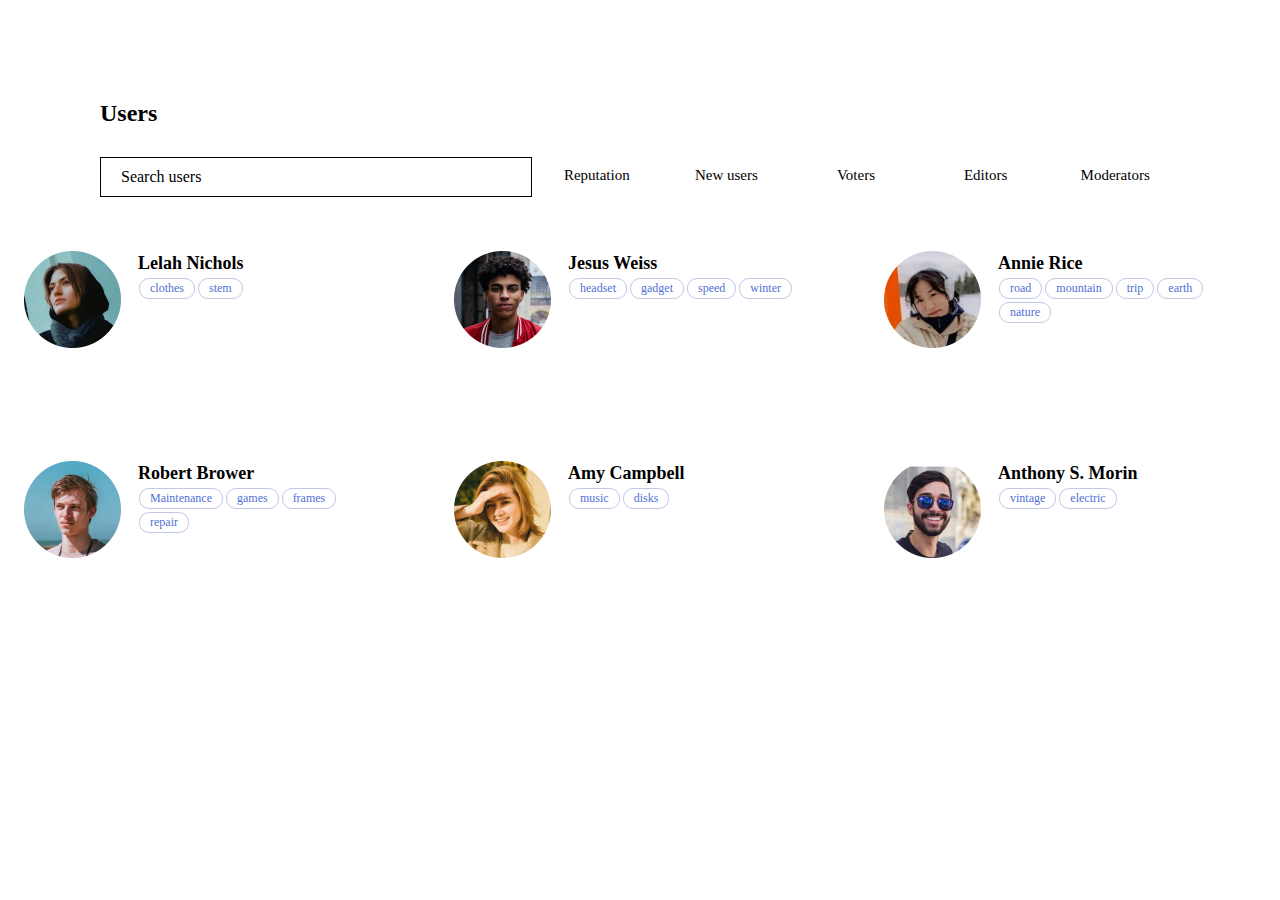
<file: bai3/index.html>
<!DOCTYPE html>
<html lang="en">
    <head>
        <meta charset="UTF-8" />
        <meta http-equiv="X-UA-Compatible" content="IE=edge" />
        <meta name="viewport" content="width=device-width, initial-scale=1.0" />
        <title>Document</title>
        <!-- <link rel="stylesheet" href="style.css">
         -->
        <link rel="stylesheet" href="style.css" />
    </head>
    <body>
        <div class="container">
            <header class="header">
                <h2>Users</h2>
                <div class="header-components">
                    <div class="search-bar">
                        <a>Search users</a>
                        <!-- <img src="./1024px-Search_Icon.svg.png" alt="icon" /> -->

                        <!-- <input type="text" placeholder="Search..." /> -->
                    </div>
                    <div class="header-bar">
                        <a href="">Reputation</a>
                        <a href="">New users</a>
                        <a href="">Voters</a>
                        <a href="">Editors</a>
                        <a href="">Moderators</a>
                    </div>
                </div>
            </header>
            <div id="components">
                <div class="persons">
                    <div class="image">
                        <img src="./images/nichol.png" alt="" />
                    </div>

                    <div class="info">
                        <div class="name-address">
                            <div class="name">Lelah Nichols</div>
                            <div class="address">Troy, MI</div>
                        </div>
                        <div class="tags">
                            <div class="tag">abc</div>
                        </div>
                    </div>
                </div>
                <!-- <div class="persons">
                    <div class="image"></div>
                    <div class="info">
                        <div class="name">Jesus Weiss</div>
                        <div class="tag"></div>
                    </div>
                </div>
                <div class="persons">
                    <div class="image"></div>
                    <div class="info">
                        <div class="name">Annie Rice</div>
                        <div class="tags"></div>
                    </div>
                </div>
                <div class="persons">
                    <div class="image"></div>
                    <div class="info">
                        <div class="name">Robert Brower</div>
                        <div class="tag"></div>
                    </div>
                </div>
                <div class="persons">
                    <div class="image"></div>
                    <div class="info">
                        <div class="name">Amy Campbell</div>
                        <div class="tag"></div>
                    </div>
                </div>
                <div class="persons">
                    <div class="image"></div>
                    <div class="info">
                        <div class="name">Anthony S.Morin</div>
                        <div class="tags"></div>
                    </div>
                </div> -->
            </div>
        </div>
        <script src="index.js"></script>
    </body>
</html>
</file>
<file: bai3/style.css>
* {
    box-sizing: border-box;
    padding: 0;
    margin: 0;
}
.header {
    margin: 100px;
}
h2 {
    margin: 30px 0px;
}
.header-components {
    width: 100%;
    background-color: rgb(123, 123, 198);
}

.input,
.header-bar {
    display: inline-block;
}

.search-bar {
    width: 40%;
    float: left;
    /* border: 1px solid #000; */
    border: 1px solid #000;
    padding: 10px 20px;
}
.search-bar input {
    width: 80%;
    padding: 10px 80px 10px 30px;
    /* border: 1px solid black; */
    border-radius: 8px;
    /* outline: none; */
}
.header-bar {
    width: 60%;
    float: left;
}

.header-bar a {
    width: calc(20% - 20px);
    float: left;
    /* border: 1px solid black; */
    padding: 10px 5px;
    margin: 0px 10px;
    font-size: 15px;
    display: inline-block;
    text-align: center;
    text-decoration: none;
    color: #000;
}

.header-bar a:hover {
    background-color: #849fff;
    border-radius: 10px;
    color: white;
    font-size: 15px;
}

button img {
    width: 20px;
    height: 20px;
}

#components {
    display: grid;
    grid-template-columns: 1fr 1fr 1fr;
    gap: 10px;
}
.persons {
    height: 200px;
    width: 400px;
    display: flex;
    gap: 16px;
    align-items: flex-start;
    flex-direction: row;
    padding: 24px;
}
.persons:hover {
    border: 1px solid #516fd4;
    border-radius: 16px;
    box-shadow: 0px 0px 20px #d0d5e5;
}
.address {
    padding: 1px;
    font-family: "Poppins";
    font-style: normal;
    font-weight: 500;
    font-size: 14px;
    line-height: 21px;
}

.name {
    padding: 1px;
    font-family: "Merriweather";
    font-style: normal;
    font-weight: 900;
    font-size: 18px;
    line-height: 23px;
}
.tags {
    padding: 2px;
    width: 100%;
    display: flex;
    flex-wrap: wrap;
    gap: 3px;
}
.tag {
    font-size: 12px;
    color: #516fd4;
    border: 1px solid #bfc8e6;
    border-radius: 10px;
    padding: 2px 10px;
}
.image img {
    width: 97px;
    height: 97px;
}
</file>
